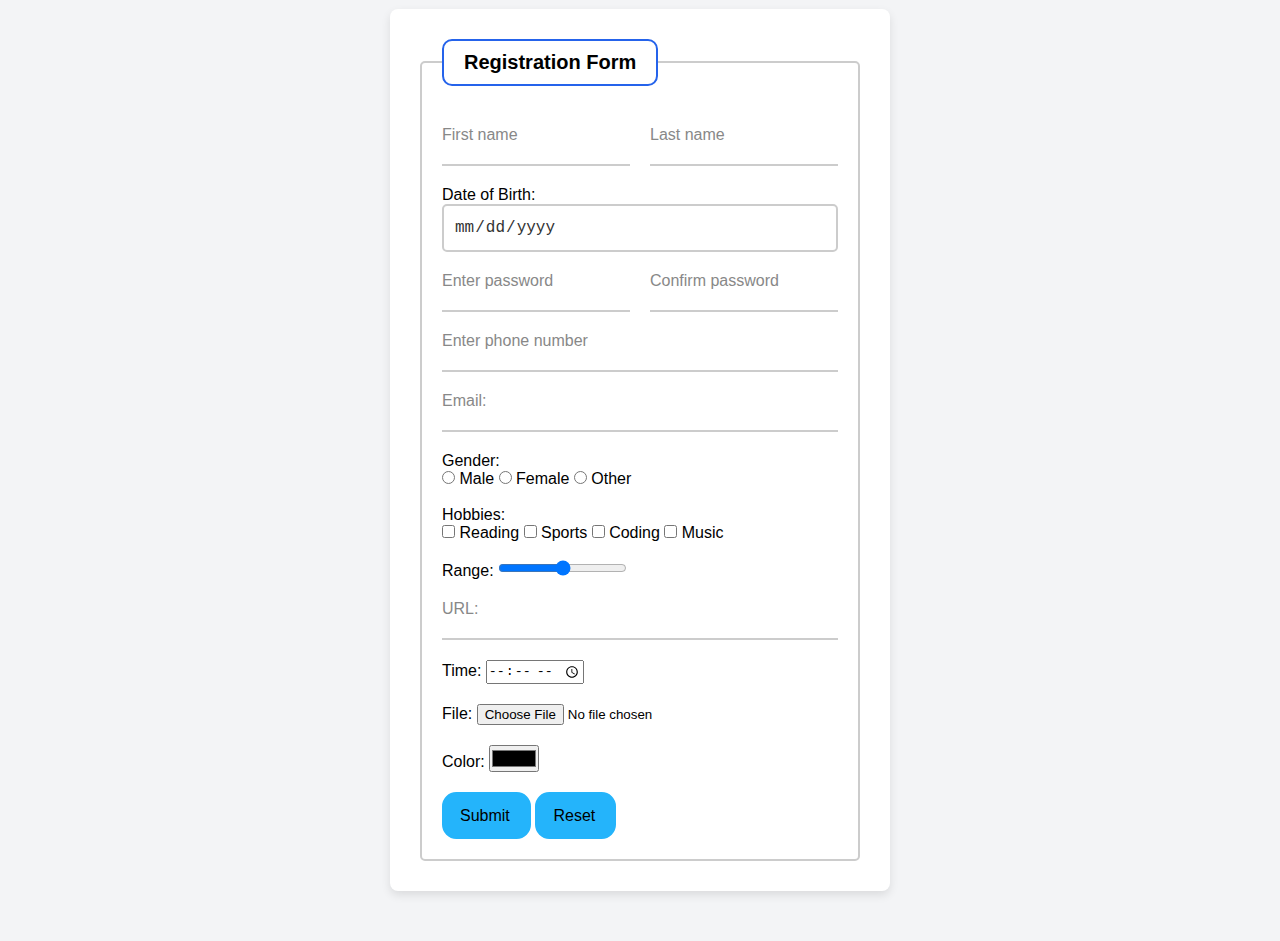
<file: Form/index.html>
<!DOCTYPE html>
<html lang="en">
<head>
    <meta charset="UTF-8">
    <meta name="viewport" content="width=device-width, initial-scale=1.0">
    <link rel="stylesheet" href="style.css">
    <title>Registration Form</title>
</head>
<body>

    <div class="container">
        <form class="registration-form">
            <fieldset>
                <legend class="legend">Registration Form</legend>
                
                <!-- Name Section -->
                <div class="grid-layout">
                    <div class="input-group">
                        <input type="text" id="firstname" name="firstname" class="input-field" placeholder=" " required>
                        <label for="firstname" class="input-label">First name</label>
                    </div>
                    <div class="input-group">
                        <input type="text" id="lastname" name="lastname" class="input-field" placeholder=" " required>
                        <label for="lastname" class="input-label">Last name</label>
                    </div>
                    
                </div>

                <!-- Date of Birth Section -->
                <div class="input-group">
                    <label for="date">Date of Birth:</label>
                    <input type="date" id="date" name="dob" min="1925-01-01" max="2025-04-21">
                </div>
                
                <!-- Password Section -->
                <div class="grid-layout">
                    <div class="input-group">
                        <input type="password" name="password" id="password" class="input-field" placeholder=" " minlength="8" maxlength="16" title="Must be 8-16 characters long" required>
                        <label for="password" class="input-label">Enter password</label>
                    </div>
                    <div class="input-group">
                        <input type="password" name="confirmpassword" id="cpassword" class="input-field" placeholder=" " minlength="8" maxlength="16" title="Must be 8-16 characters long" required>
                        <label for="cpassword" class="input-label">Confirm password</label>
                    </div>
                </div>

                <!-- Phone Section -->
                <div class="input-group">
                    <input type="tel" id="number" name="number" class="input-field" placeholder=" " pattern="[+0-9\- ]+$" minlength="10" maxlength="15" required>
                    <label for="number" class="input-label">Enter phone number</label>
                </div>
                    
                
                <!-- Email Section -->
                <div class="input-group">
                    <input type="email" id="email" name="email"class="input-field" placeholder=" " required>
                    <label for="email" class="input-label">Email:</label>
                </div>
                
                <!-- Gender Section -->
               <div>
                   <label class="">Gender:</label><br>
                       <div class="radio-group">
                           <input type="radio" id="male" name="gender" value="Male">
                           <label for="male">Male</label>

                           <input type="radio" id="female" name="gender" value="Female">
                           <label for="female">Female</label>

                           <input type="radio" id="other" name="gender" value="Other">
                           <label for="other">Other</label>
                       </div>
                </div><br>

                <!-- Hobbies Section -->
                <div class="">
                    <label>Hobbies:</label><br>
                        <div class="checkbox-group">
                            <input type="checkbox" id="reading" name="Hobbies" value="Reading">
                            <label for="reading">Reading</label>

                            <input type="checkbox" id="sports" name="Hobbies" value="Sports">
                            <label for="sports">Sports</label>

                            <input type="checkbox" id="coding" name="Hobbies" value="Coding">
                            <label for="coding">Coding</label>

                            <input type="checkbox" id="music" name="Hobbies" value="Music">
                            <label for="music">Music</label>
                        </div>
                </div><br>

                <!-- Range Section -->
                <div class="input-group">
                  <label for="range">Range:</label>
                  <input type="range" id="range" name="range" min="0" max="100" step="1">
                </div>

                <!-- URL Section -->
                <div class="input-group">
                    <input type="url" id="url" name="url" class="input-field" placeholder=" ">
                    <label for="url" class="input-label">URL:</label>
                </div>

               <!-- Time Section -->
                <div class="input-group">
                   <label for="time">Time:</label>
                   <input type="time" id="time" name="time">
               </div>

                <!-- File Section -->
                <div class="input-group">
                    <label for="file">File:</label>
                    <input type="file" id="file" name="file">
                </div>

                <!-- Color Section -->
                <div class="input-group">
                    <label for="color">Color:</label>
                    <input type="color" id="color" name="color">
                </div>

                <!-- Submit and Reset Section -->
                <div>
                    <input type="submit" value="Submit" class="button">
                    <input type="reset" value="Reset" class="button">
                </div>
            </fieldset>
        </form>
    </div>

</body>
</html>
</file>
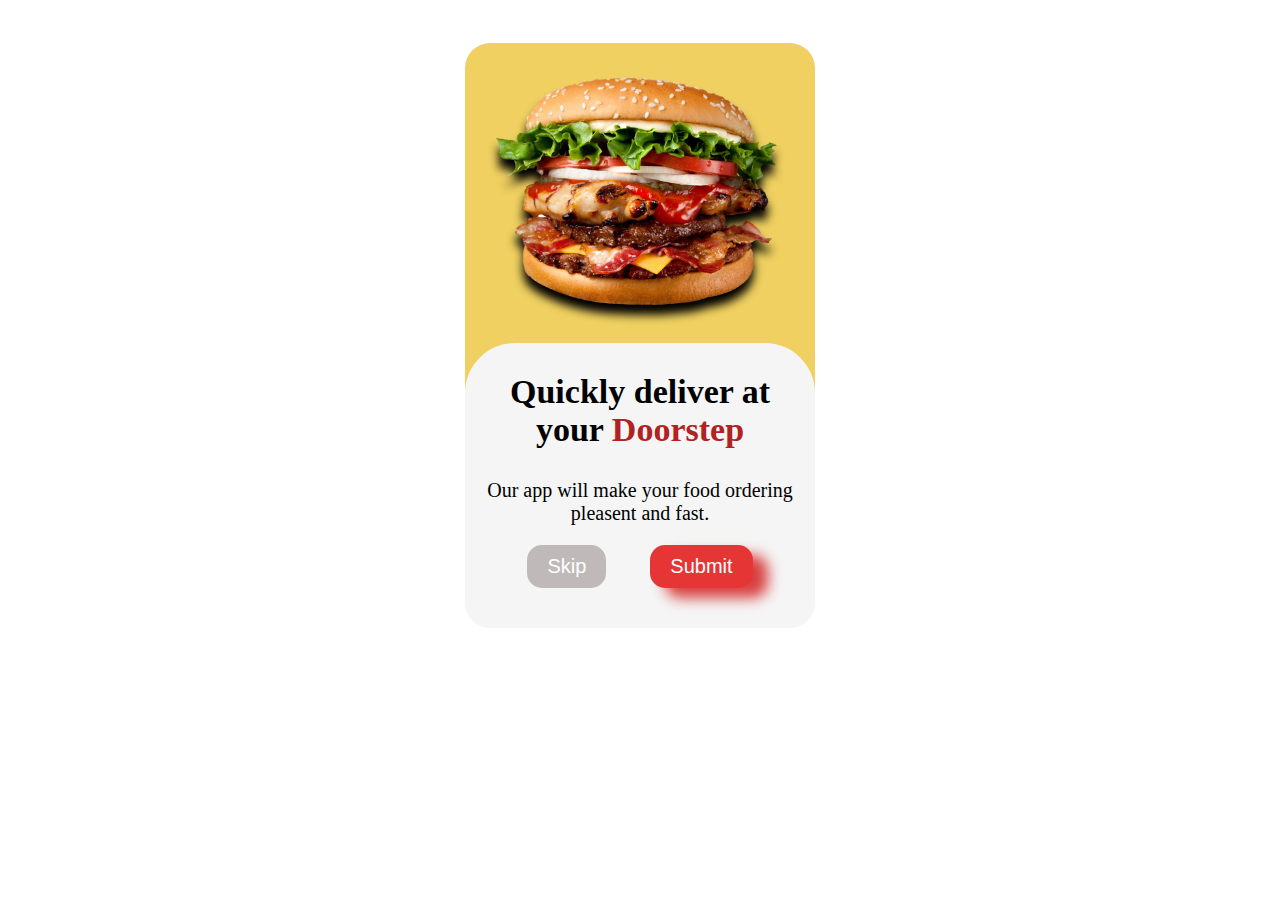
<file: Hamburger/index.html>
<!DOCTYPE html>
<html lang="en">
<head>
    <meta charset="UTF-8">
    <meta name="viewport" content="width=device-width, initial-scale=1.0">
    <link rel="stylesheet" href="style.css">
    <title>Food order</title>
</head>
<body>
    <section class="container">
        <div class="Hamburger">
            <div class="image">
                <img src="image/hamburger.png" alt="Hamburger" class="hamburger">
            </div>
            <div class="detail">
                <h1>Quickly deliver at your <span> Doorstep </span></h1>
                <p>Our app will make your food ordering pleasent and fast.</p>

                <div class="button">
                    <button class="skip-button" id="skip-btn">Skip</button>
                    <button class="order-button" id="order-btn">Submit</button>
                </div>
            </div>
        </div>
    </section>
</body>
</html>
</file>
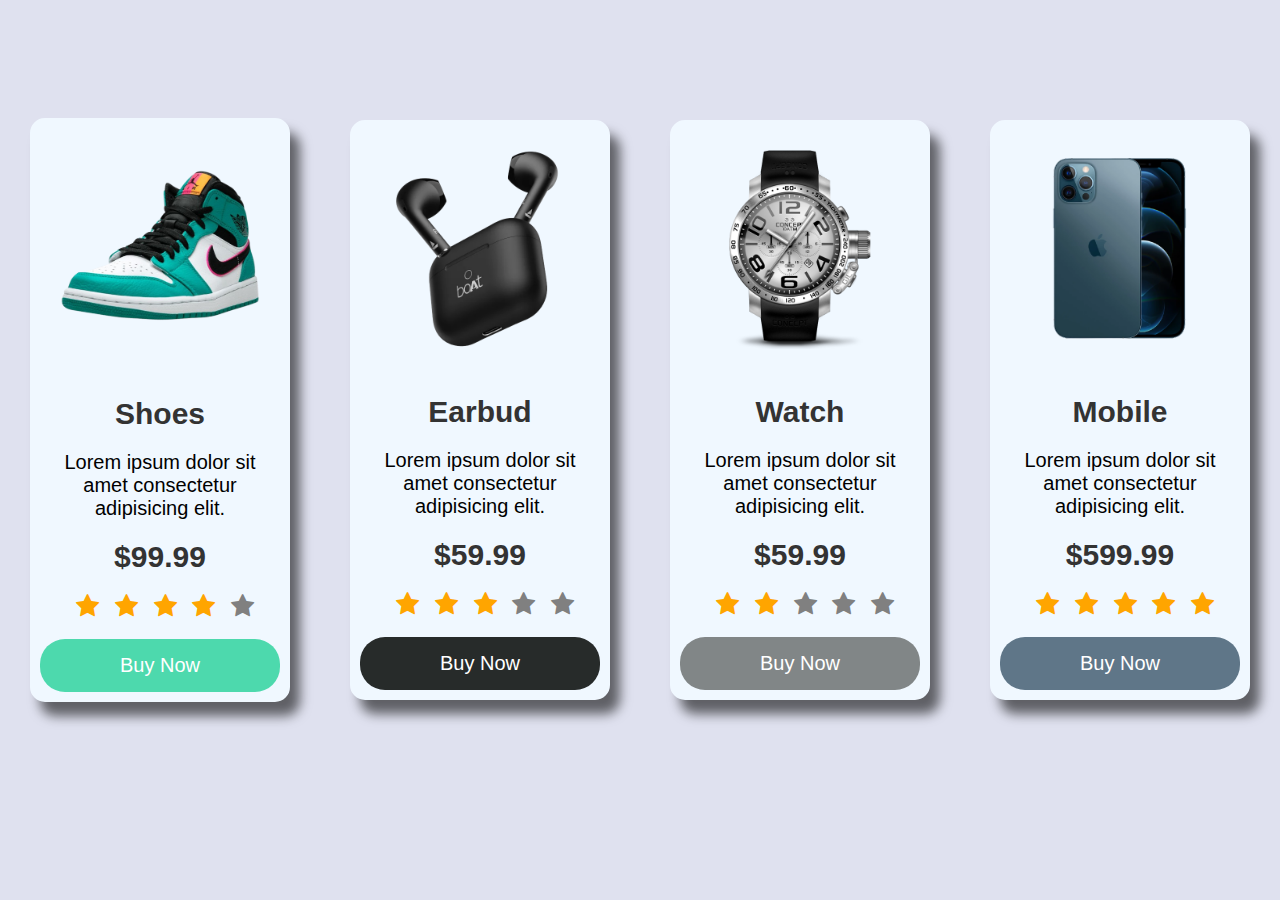
<file: Shop items/index.html>
<!DOCTYPE html>
<html lang="en">
<head>
    <meta charset="UTF-8">
    <meta name="viewport" content="width=device-width, initial-scale=1.0">
    <link rel="stylesheet" href="https://cdnjs.cloudflare.com/ajax/libs/font-awesome/4.7.0/css/font-awesome.min.css">
    <link rel="stylesheet" href="style.css">
    <title>E-commerce site</title>
</head>
<body>

    <section class="section">
        <div class="container">
            <!-- for shoe section -->
            <div class="items">
                <div class="image">
                    <img src="shoes.png" alt="shoe" class="shoe">
                </div>
                <div class="details">
                    <h1>Shoes</h1>
                    <p>Lorem ipsum dolor sit amet consectetur adipisicing elit.</p>
                    <p class="price">$99.99</p>
                    <span class="fa fa-star checked"></span>
                    <span class="fa fa-star checked"></span>
                    <span class="fa fa-star checked"></span>
                    <span class="fa fa-star checked"></span>
                    <span class="fa fa-star"></span>
                </div>
                <button class="buy-button" id="shoe-btn">Buy Now</button>
            </div>

            <!-- for earbud section -->
            <div class="items">
                <div class="image">
                    <img src="earbud.webp" alt="Earbuds" class="earbud">
                </div>
                <div class="details">
                    <h1>Earbud</h1>
                    <p>Lorem ipsum dolor sit amet consectetur adipisicing elit.</p>
                    <p class="price">$59.99</p>
                    <span class="fa fa-star checked"></span>
                    <span class="fa fa-star checked"></span>
                    <span class="fa fa-star checked"></span>
                    <span class="fa fa-star"></span>
                    <span class="fa fa-star"></span>
                </div>
                <button class="buy-button" id="earbud-btn">Buy Now</button>
            </div>

            <!-- for watch section -->
            <div class="items">
                <div class="image">
                    <img src="watch.png" alt="watch" class="watch">
                </div>
                <div class="details">
                    <h1>Watch</h1>
                    <p>Lorem ipsum dolor sit amet consectetur adipisicing elit.</p>
                    <p class="price">$59.99</p>
                    <span class="fa fa-star checked"></span>
                    <span class="fa fa-star checked"></span>
                    <span class="fa fa-star"></span>
                    <span class="fa fa-star"></span>
                    <span class="fa fa-star"></span>
                </div>
                <button class="buy-button" id="watch-btn">Buy Now</button>
            </div>

            <!-- for phone section -->
            <div class="items">
                <div class="image">
                    <img src="Iphone.png" alt="Iphone" class="mobile">
                </div>
                <div class="details">
                    <h1>Mobile</h1>
                    <p>Lorem ipsum dolor sit amet consectetur adipisicing elit.</p>
                    <p class="price">$599.99</p>
                    <span class="fa fa-star checked"></span>
                    <span class="fa fa-star checked"></span>
                    <span class="fa fa-star checked"></span>
                    <span class="fa fa-star checked"></span>
                    <span class="fa fa-star checked"></span>
                </div>
                <button class="buy-button" id="mobile-btn">Buy Now</button>
            </div>
        </div>
    </section>
</body>
</html>
</file>
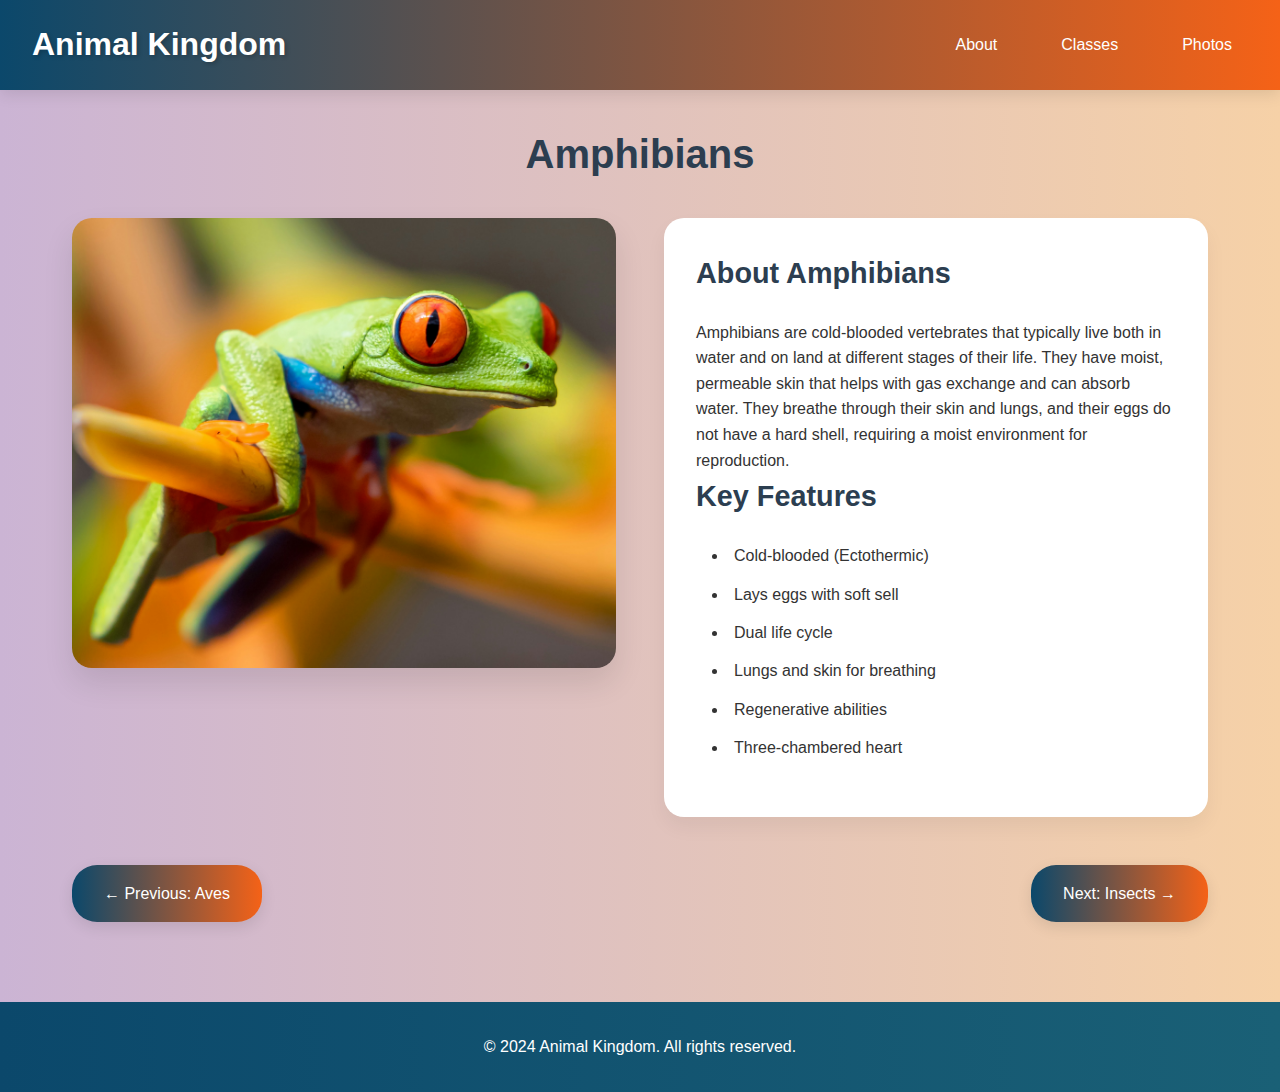
<file: Animal Kingdom/amphibians.html>
<!DOCTYPE html>
<html lang="en">
<head>
    <meta charset="UTF-8">
    <meta name="viewport" content="width=device-width, initial-scale=1.0">
    <title>Mammals - Animal Kingdom</title>
    <link rel="stylesheet" href="style.css">
</head>
<body>
    <nav>
        <a href="index.html" class="nav-title">Animal Kingdom</a>
        <div class="hamburger" onclick="this.classList.toggle('active'); document.querySelector('.nav-links').classList.toggle('active')">
            <span></span>
            <span></span>
            <span></span>
        </div>
        <div class="nav-links">
            <a href="index.html#about" onclick="closeMenu()">About</a>
            <a href="index.html#classes" onclick="closeMenu()">Classes</a>
            <a href="photos.html" onclick="closeMenu()">Photos</a>
        </div>
    </nav>
    
    <main class="detail-page">
        <h2>Amphibians</h2>
        
        <div class="detail-content">
            <img src="frog.jpg" alt="Frog" class="feature-image">
            
            <div class="info-section">
                <h3>About Amphibians</h3>
                <p>Amphibians are cold-blooded vertebrates that typically live both in water and on land at different stages of their life. They have moist, permeable skin that helps with gas exchange and can absorb water. They breathe through their skin and lungs, and their eggs do not have a hard shell, requiring a moist environment for reproduction.</p>
                
                <h3>Key Features</h3>
                <ul>
                    <li>Cold-blooded (Ectothermic)</li>
                    <li>Lays eggs with soft sell</li>
                    <li>Dual life cycle</li>
                    <li>Lungs and skin for breathing</li>
                    <li>Regenerative abilities</li>
                    <li>Three-chambered heart</li>
                </ul>
            </div>
        </div>

        <div class="navigation-buttons">
            <a href="aves.html" class="nav-button">← Previous: Aves</a>
            <a href="insects.html" class="nav-button">Next: Insects →</a>
        </div>
    </main>

    <footer>
        <p>© 2024 Animal Kingdom. All rights reserved.</p>
    </footer>

    <script>
        function closeMenu() {
            document.querySelector('.hamburger').classList.remove('active');
            document.querySelector('.nav-links').classList.remove('active');
        }
    </script>
</body>
</html>
</file>
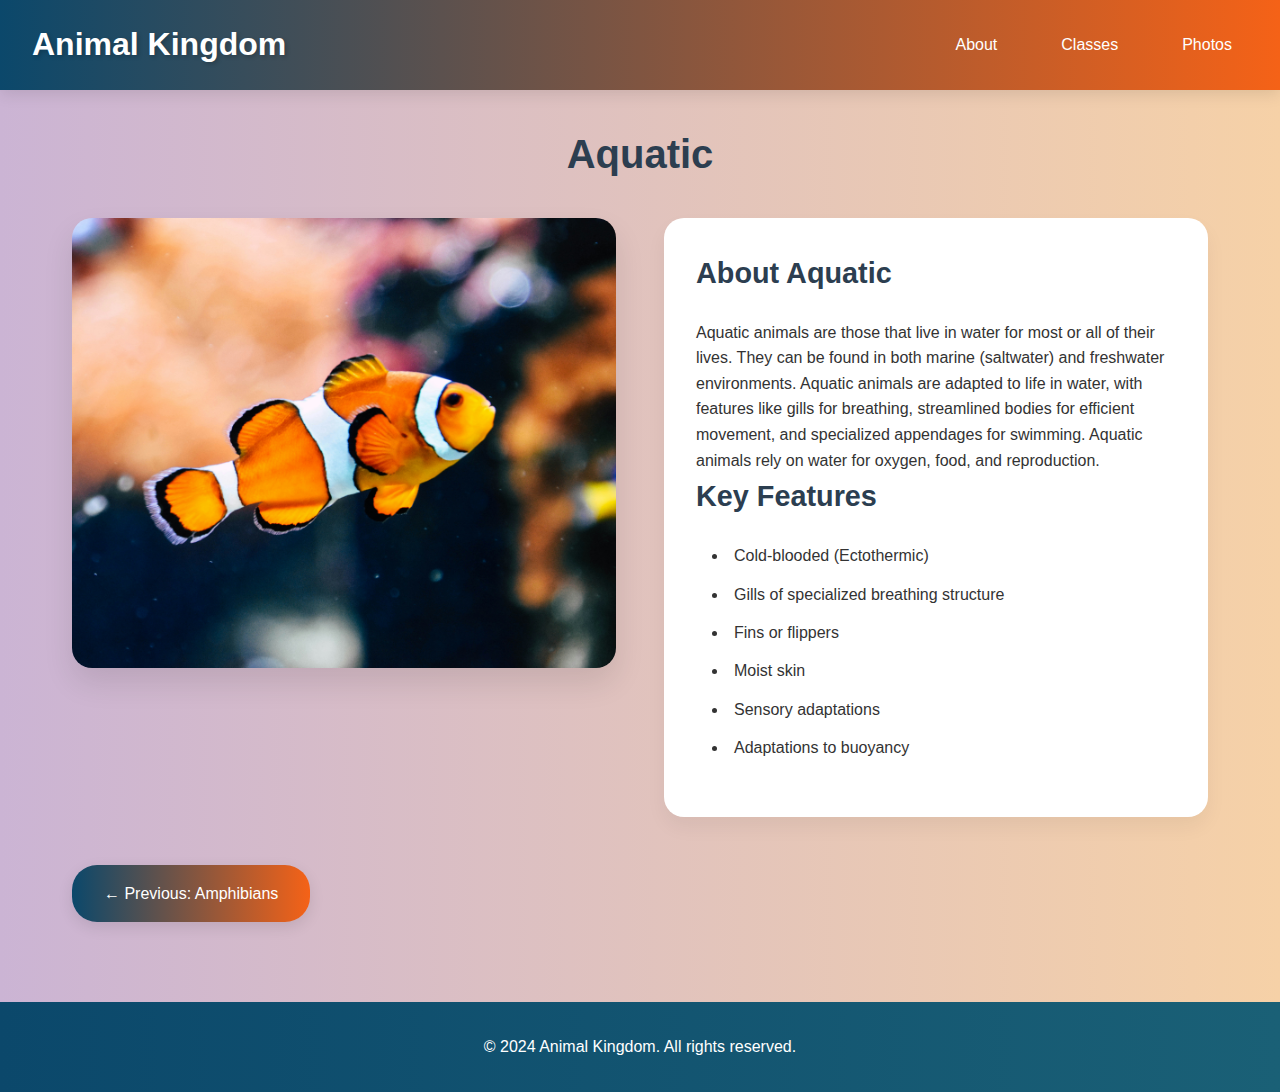
<file: Animal Kingdom/aquatic.html>
<!DOCTYPE html>
<html lang="en">
<head>
    <meta charset="UTF-8">
    <meta name="viewport" content="width=device-width, initial-scale=1.0">
    <title>Mammals - Animal Kingdom</title>
    <link rel="stylesheet" href="style.css">
</head>
<body>
    <nav>
        <a href="index.html" class="nav-title">Animal Kingdom</a>
        <div class="hamburger" onclick="this.classList.toggle('active'); document.querySelector('.nav-links').classList.toggle('active')">
            <span></span>
            <span></span>
            <span></span>
        </div>
        <div class="nav-links">
            <a href="index.html#about" onclick="closeMenu()">About</a>
            <a href="index.html#classes" onclick="closeMenu()">Classes</a>
            <a href="photos.html" onclick="closeMenu()">Photos</a>
        </div>
    </nav>
    
    <main class="detail-page">
        <h2>Aquatic</h2>
        
        <div class="detail-content">
            <img src="fish.jpg" alt="Clown Fish" class="feature-image">
            
            <div class="info-section">
                <h3>About Aquatic</h3>
                <p>Aquatic animals are those that live in water for most or all of their lives. They can be found in both marine (saltwater) and freshwater environments. Aquatic animals are adapted to life in water, with features like gills for breathing, streamlined bodies for efficient movement, and specialized appendages for swimming. Aquatic animals rely on water for oxygen, food, and reproduction.</p>
                
                <h3>Key Features</h3>
                <ul>
                    <li>Cold-blooded (Ectothermic)</li>
                    <li>Gills of specialized breathing structure</li>
                    <li>Fins or flippers</li>
                    <li>Moist skin</li>
                    <li>Sensory adaptations</li>
                    <li>Adaptations to buoyancy</li>
                </ul>
            </div>
        </div>

        <div class="navigation-buttons">
            <a href="amphibians.html" class="nav-button">← Previous: Amphibians</a>
        </div>
    </main>

    <footer>
        <p>© 2024 Animal Kingdom. All rights reserved.</p>
    </footer>

    <script>
        function closeMenu() {
            document.querySelector('.hamburger').classList.remove('active');
            document.querySelector('.nav-links').classList.remove('active');
        }
    </script>
</body>
</html>
</file>
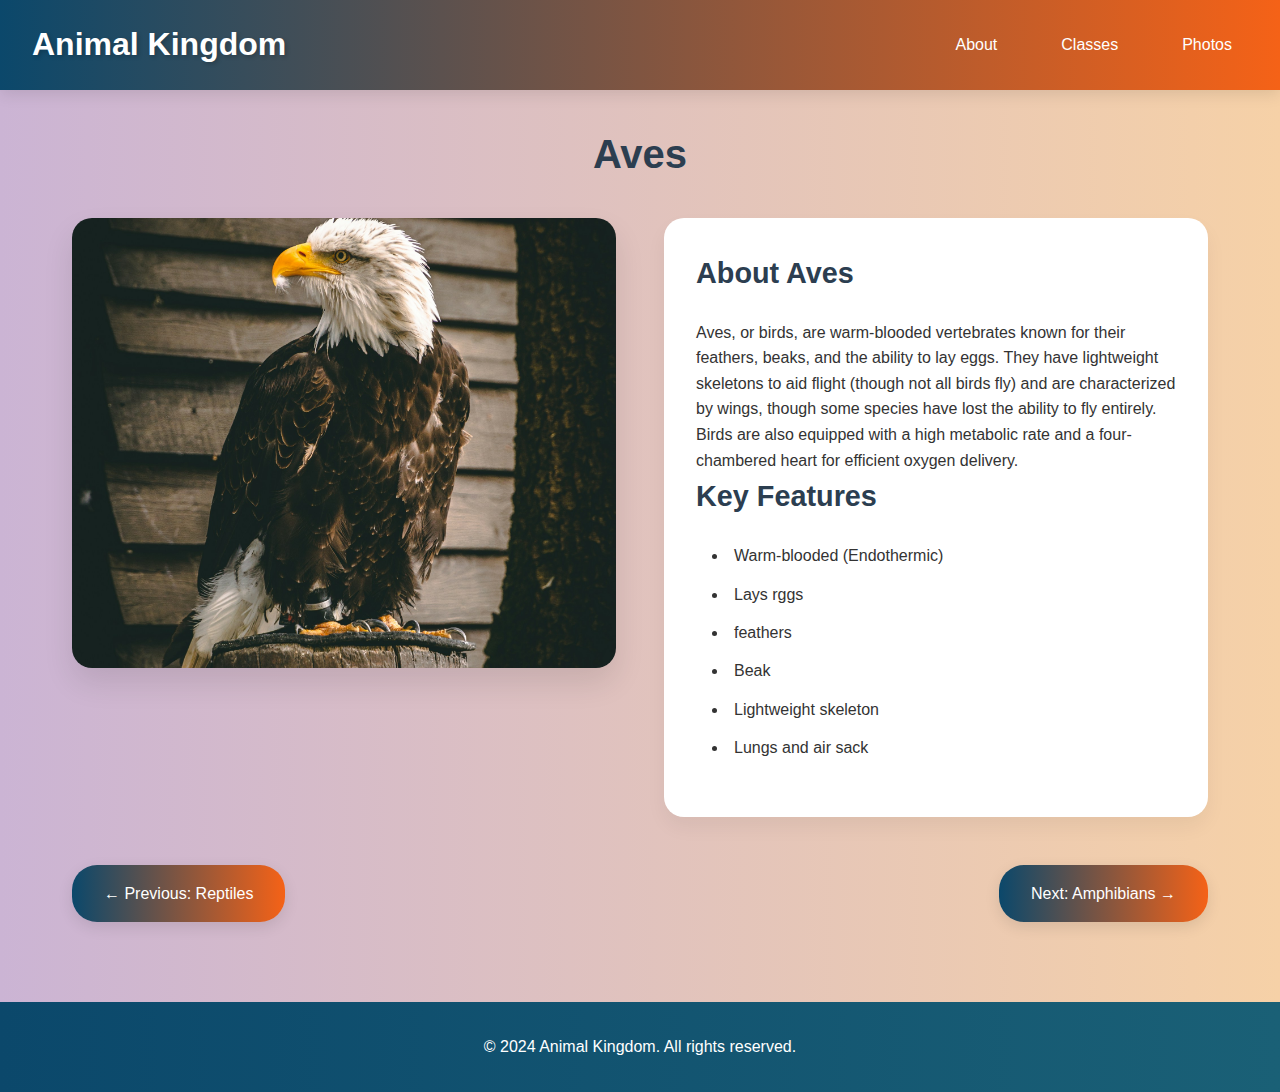
<file: Animal Kingdom/aves.html>
<!DOCTYPE html>
<html lang="en">
<head>
    <meta charset="UTF-8">
    <meta name="viewport" content="width=device-width, initial-scale=1.0">
    <title>Mammals - Animal Kingdom</title>
    <link rel="stylesheet" href="style.css">
</head>
<body>
    <nav>
        <a href="index.html" class="nav-title">Animal Kingdom</a>
        <div class="hamburger" onclick="this.classList.toggle('active'); document.querySelector('.nav-links').classList.toggle('active')">
            <span></span>
            <span></span>
            <span></span>
        </div>
        <div class="nav-links">
            <a href="index.html#about" onclick="closeMenu()">About</a>
            <a href="index.html#classes" onclick="closeMenu()">Classes</a>
            <a href="photos.html" onclick="closeMenu()">Photos</a>
        </div>
    </nav>
    
    <main class="detail-page">
        <h2>Aves</h2>
        
        <div class="detail-content">
            <img src="eagle.jpg" alt="Eagle" class="feature-image">
            
            <div class="info-section">
                <h3>About Aves</h3>
                <p>Aves, or birds, are warm-blooded vertebrates known for their feathers, beaks, and the ability to lay eggs. They have lightweight skeletons to aid flight (though not all birds fly) and are characterized by wings, though some species have lost the ability to fly entirely. Birds are also equipped with a high metabolic rate and a four-chambered heart for efficient oxygen delivery.</p>
                
                <h3>Key Features</h3>
                <ul>
                    <li>Warm-blooded (Endothermic)</li>
                    <li>Lays rggs</li>
                    <li>feathers</li>
                    <li>Beak</li>
                    <li>Lightweight skeleton</li>
                    <li>Lungs and air sack</li>
                </ul>
            </div>
        </div>

        <div class="navigation-buttons">
            <a href="reptiles.html" class="nav-button">← Previous: Reptiles</a>
            <a href="amphibians.html" class="nav-button">Next: Amphibians →</a>
        </div>
    </main>

    <footer>
        <p>© 2024 Animal Kingdom. All rights reserved.</p>
    </footer>

    <script>
        function closeMenu() {
            document.querySelector('.hamburger').classList.remove('active');
            document.querySelector('.nav-links').classList.remove('active');
        }
    </script>
</body>
</html>
</file>
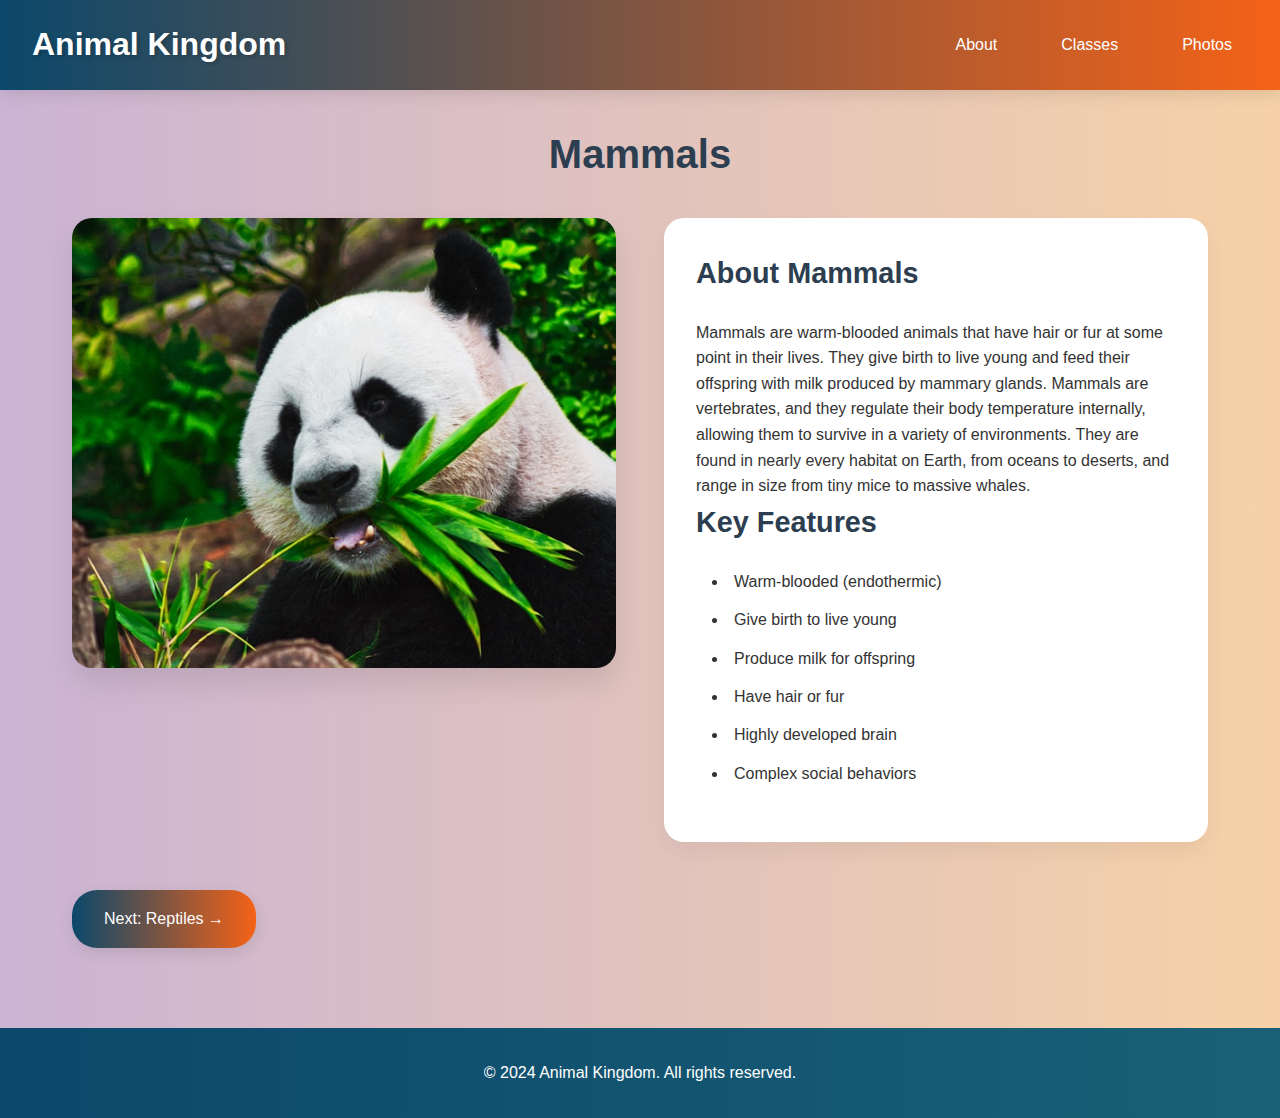
<file: Animal Kingdom/mammals.html>
<!DOCTYPE html>
<html lang="en">
<head>
    <meta charset="UTF-8">
    <meta name="viewport" content="width=device-width, initial-scale=1.0">
    <title>Mammals - Animal Kingdom</title>
    <link rel="stylesheet" href="style.css">
</head>
<body>
    <nav>
        <a href="index.html" class="nav-title">Animal Kingdom</a>
        <div class="hamburger" onclick="this.classList.toggle('active'); document.querySelector('.nav-links').classList.toggle('active')">
            <span></span>
            <span></span>
            <span></span>
        </div>
        <div class="nav-links">
            <a href="index.html#about" onclick="closeMenu()">About</a>
            <a href="index.html#classes" onclick="closeMenu()">Classes</a>
            <a href="photo.html" onclick="closeMenu()">Photos</a>
        </div>
    </nav>
    
    <main class="detail-page">
        <h2>Mammals</h2>
        
        <div class="detail-content">
            <img src="panda.jpg" alt="Snake" class="feature-image">
            
            <div class="info-section">
                <h3>About Mammals</h3>
                <p>Mammals are warm-blooded animals that have hair or fur at some point in their lives. They give birth to live young and feed their offspring with milk produced by mammary glands. Mammals are vertebrates, and they regulate their body temperature internally, allowing them to survive in a variety of environments. They are found in nearly every habitat on Earth, from oceans to deserts, and range in size from tiny mice to massive whales.</p>
                
                <h3>Key Features</h3>
                <ul>
                    <li>Warm-blooded (endothermic)</li>
                    <li>Give birth to live young</li>
                    <li>Produce milk for offspring</li>
                    <li>Have hair or fur</li>
                    <li>Highly developed brain</li>
                    <li>Complex social behaviors</li>
                </ul>
            </div>
        </div>

        <div class="navigation-buttons">
            <a href="reptiles.html" class="nav-button">Next: Reptiles →</a>
        </div>
    </main>

    <footer>
        <p>© 2024 Animal Kingdom. All rights reserved.</p>
    </footer>

    <script>
        function closeMenu() {
            document.querySelector('.hamburger').classList.remove('active');
            document.querySelector('.nav-links').classList.remove('active');
        }
    </script>
</body>
</html>
</file>
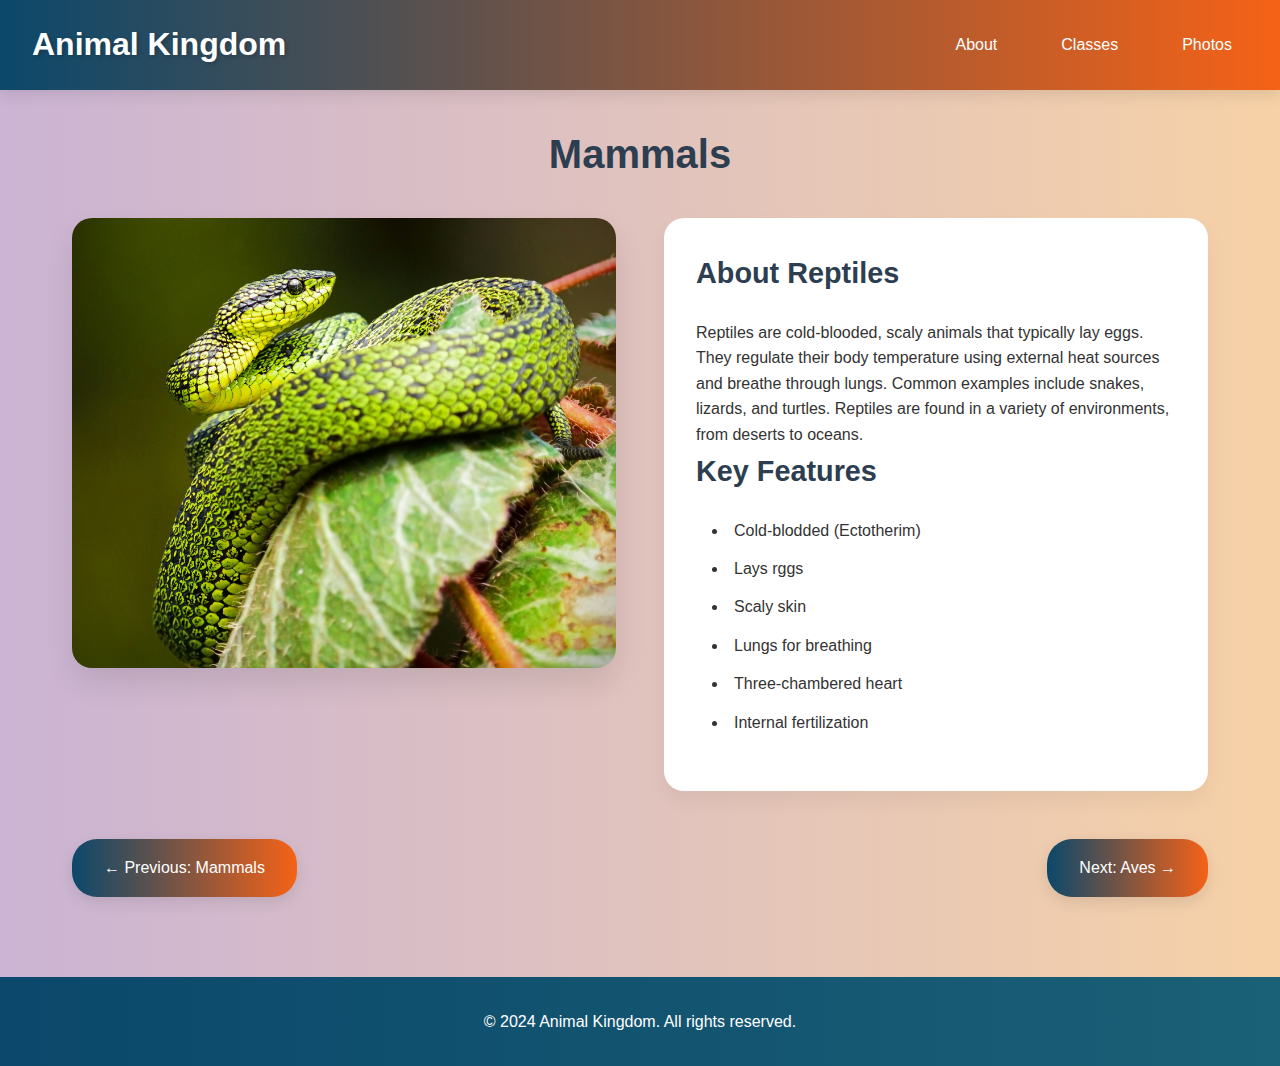
<file: Animal Kingdom/reptiles.html>
<!DOCTYPE html>
<html lang="en">
<head>
    <meta charset="UTF-8">
    <meta name="viewport" content="width=device-width, initial-scale=1.0">
    <title>Mammals - Animal Kingdom</title>
    <link rel="stylesheet" href="style.css">
</head>
<body>
    <nav>
        <a href="index.html" class="nav-title">Animal Kingdom</a>
        <div class="hamburger" onclick="this.classList.toggle('active'); document.querySelector('.nav-links').classList.toggle('active')">
            <span></span>
            <span></span>
            <span></span>
        </div>
        <div class="nav-links">
            <a href="index.html#about" onclick="closeMenu()">About</a>
            <a href="index.html#classes" onclick="closeMenu()">Classes</a>
            <a href="photos.html" onclick="closeMenu()">Photos</a>
        </div>
    </nav>
    
    <main class="detail-page">
        <h2>Mammals</h2>
        
        <div class="detail-content">
            <img src="snake.jpg" alt="Snake" class="feature-image">
            
            <div class="info-section">
                <h3>About Reptiles</h3>
                <p>Reptiles are cold-blooded, scaly animals that typically lay eggs. They regulate their body temperature using external heat sources and breathe through lungs. Common examples include snakes, lizards, and turtles. Reptiles are found in a variety of environments, from deserts to oceans.</p>
                
                <h3>Key Features</h3>
                <ul>
                    <li>Cold-blodded (Ectotherim)</li>
                    <li>Lays rggs</li>
                    <li>Scaly skin</li>
                    <li>Lungs for breathing</li>
                    <li>Three-chambered heart</li>
                    <li>Internal fertilization</li>
                </ul>
            </div>
        </div>

        <div class="navigation-buttons">
            <a href="mammals.html" class="nav-button">← Previous: Mammals</a>
            <a href="aves.html" class="nav-button">Next: Aves →</a>
        </div>
    </main>

    <footer>
        <p>© 2024 Animal Kingdom. All rights reserved.</p>
    </footer>

    <script>
        function closeMenu() {
            document.querySelector('.hamburger').classList.remove('active');
            document.querySelector('.nav-links').classList.remove('active');
        }
    </script>
</body>
</html>
</file>
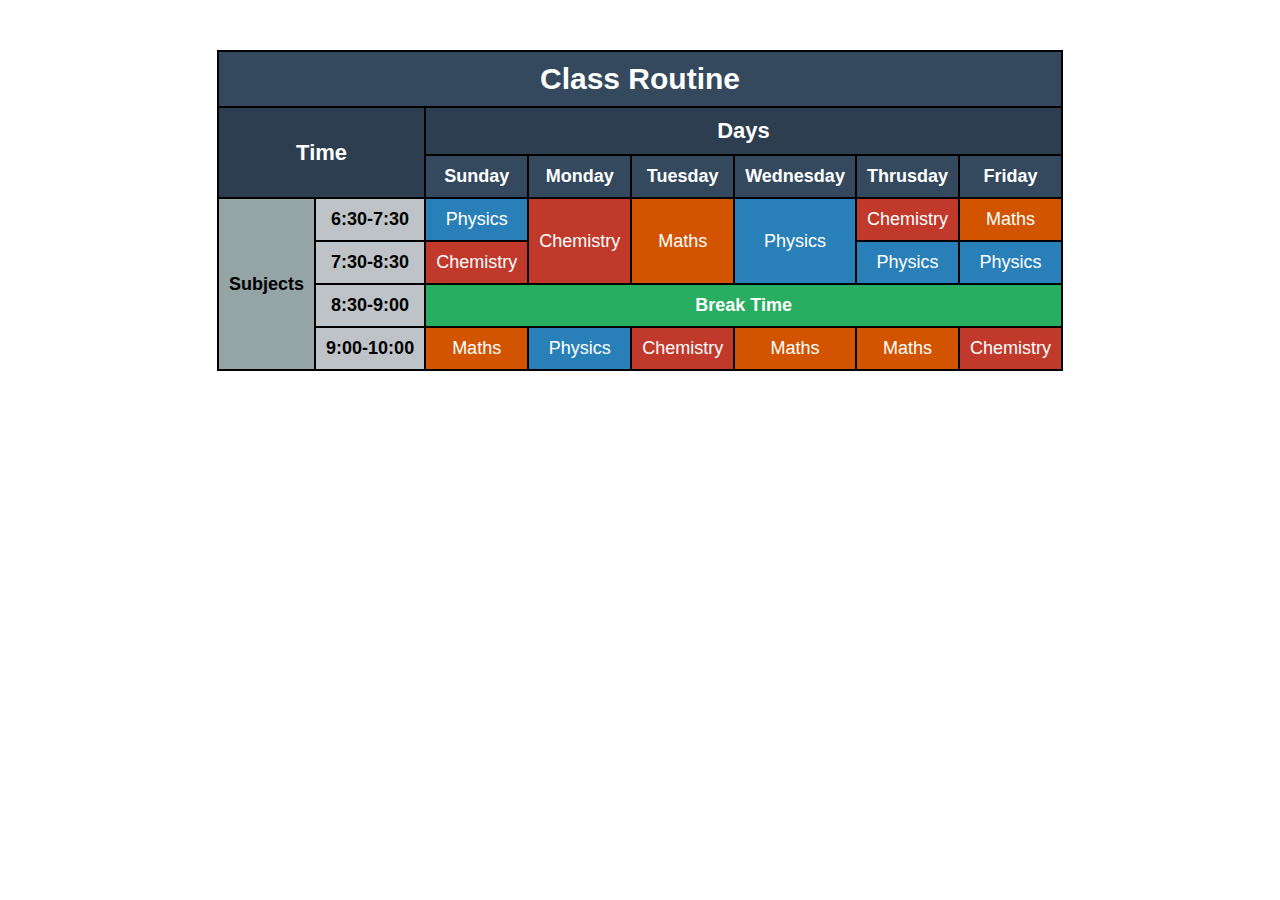
<file: Class_Routine/Class Routine.html>
<!DOCTYPE html>
<html lang="en">
<head>
    <title>Time Table</title>
    <link rel="stylesheet" href="style.css">
</head>
<body>
    <Table>
        <tr class="title">
            <th colspan="8">Class Routine</th>
        </tr>
        <tr class="heading">
            <th rowspan="2" colspan="2">Time</th>
            <th colspan="6">Days</th>
        </tr>
        <tr class="Days">
            <th>Sunday</th>
            <th>Monday</th>
            <th>Tuesday</th>
            <th>Wednesday</th>
            <th>Thrusday</th>
            <th>Friday</th>
        </tr>
        <tr>
            <td rowspan="4" class="sub">Subjects</td>
            <td class="time">6:30-7:30</td>
            <td class="physics">Physics</td>
            <td rowspan="2" class="Chemistry">Chemistry</td>
            <td rowspan="2" class="Maths">Maths</td>
            <td rowspan="2" class="physics">Physics</td>
            <td class="Chemistry">Chemistry</td>
            <td class="Maths">Maths</td>
        </tr>
        <tr>
            <td class="time">7:30-8:30</td>
            <td class="Chemistry">Chemistry</td>
            <td class="physics">Physics</td>
            <td class="physics">Physics</td>
        </tr>
        <tr>
            <td class="time">8:30-9:00</td>
            <td colspan="6" class="break">Break Time</td>
        </tr>
        <tr>
            <td class="time">9:00-10:00</td>
            <td class="Maths">Maths</td>
            <td class="physics">Physics</td>
            <td class="Chemistry">Chemistry</td>
            <td class="Maths">Maths</td>
            <td class="Maths">Maths</td>
            <td class="Chemistry">Chemistry</td>
        </tr>
    </Table>
</body>
</html>
</file>
<file: Form/style.css>
/* Global Styles */
* {
    margin: 0;
    padding: 0;
    box-sizing: border-box;
}

html {
    box-sizing: border-box;
}

/* Body */
body {
    font-family: 'Arial', sans-serif;
    background-color: #f3f4f6;
    display: flex;
    justify-content: center;
    align-items: center;
    height: 100vh;
}

/* Form Styles */
.registration-form {
    background-color: #fff;
    border-radius: 8px;
    padding: 30px;
    box-shadow: 0px 4px 10px rgba(0, 0, 0, 0.1);
    width: 50%;
    min-width: 500px;
    margin: 50px auto;
}

fieldset {
    border: 2px solid #ccc;
    border-radius: 5px;
    padding: 20px;
    
}

.legend {
    font-size: 20px;
    font-weight: bold;
    margin-bottom: 20px;
    background-color: white;
    padding: 10px 20px;
    border-radius: 10px;
    display: inline-block;
    border: 2px solid #2563eb;
}

.input-group {
    position: relative;
    margin-bottom: 20px;
}

.input-field {
    width: 100%;
    padding: 10px 0;
    border: none;
    border-bottom: 2px solid #ccc;
    background: transparent;
    font-size: 16px;
    color: #333;
}

.input-field:focus {
    outline: none;
    border-color: #3b82f6;
}

.input-label {
    position: absolute;
    top: 0;
    left: 0;
    font-size: 16px;
    color: #888;
    transition: 0.3s ease;
}



/* Style the DOB input */
.input-group input[type="date"] {
    width: 100%;
    padding: 10px;
    border: 2px solid #ccc;
    border-radius: 5px;
    font-size: 16px;
    color: #333;
    background-color: white;
    cursor: pointer;
    position: relative;
    transition: border-color 0.3s ease;
}

/* Add hover and focus effects */
.input-group input[type="date"]:hover,
.input-group input[type="date"]:focus {
    border-color: #3b82f6;
    outline: none;
}

/* Add a calendar icon */
.input-group {
    position: relative;
}

.input-group input[type="date"]::-webkit-calendar-picker-indicator {
    background-image: url('https://cdn-icons-png.flaticon.com/512/747/747310.png'); /* Calendar icon */
    background-size: contain;
    width: 20px;
    height: 20px;
    cursor: pointer;
}


/* Floating Label */
.input-field:focus ~ .input-label,
.input-field:not(:placeholder-shown) ~ .input-label {
    transform: translateY(-20px);
    font-size: 12px;
    color: #3b82f6;
}

/* Button Styles */
.button {
    border: 2px solid #24b4fb;
    background-color: #24b4fb;
    border-radius: 0.9em;
    cursor: pointer;
    padding: 0.8em 1.2em 0.8em 1em;
    transition: all ease-in-out 0.2s;
    font-size: 16px;
}
  
.button span {
    display: flex;
    justify-content: center;
    align-items: center;
    color: #fff;
    font-weight: 600;
}
  
.button:hover {
    background: linear-gradient(45deg, #1a8cd8, #0077ff);
}

  


/* Responsive Design */
@media (min-width: 400px) {
    .grid-layout {
        display: grid;
        grid-template-columns: repeat(2, 1fr);
        gap: 20px;
    }
}
</file>
<file: Hamburger/style.css>
* {
    padding: 0;
    margin: 0;
    box-sizing: border-box;
}

.container {
    display: flex;
    width: 100%;
    height: 80dvh;
    float: center;
    justify-content: center;
    align-items: center;
 }

 /* .Hamburger {
    width: 350px;
    margin: 30px;
    padding: 20px;
    bottom: 50px;
    position: relative;
    font-size: 20px;
    text-align: center;
    border-radius: 25px;
} */

.image {
    width: 350px;
    height: 350px;
    background-color: #efd060;
    border-top-left-radius: 25px;
    border-top-right-radius: 25px;
}


.image img {
    display: flex;
    margin: 0 auto;
    height: 300px;
    filter: drop-shadow(0 10px 5px #000);
}

.image img:hover {
    transform: scale(1.05);
    transition: all 0.3s ease-in-out;
}

.detail {
    background-color: whitesmoke;
    width: 350px;
    padding: 20px;
    position: relative;
    text-align: center;
    bottom: 50px;
    border-top-left-radius: 50px;
    border-top-right-radius: 50px;
    border-bottom-right-radius: 25px;
    border-bottom-left-radius: 25px;
}

.detail h1 {
    font-size: 34px;
    padding-top: 10px;
    padding-bottom:  30px;
    text-align: center;
}

.detail span {
    color: firebrick;
}

.detail p {
    font-size: 20px;
}

.detail button {
    font-size: 20px;
    margin: 20px;
    padding: 10px 20px;
    border: none;
    color: white;
    float: center;
    justify-content: space-evenly;
    align-items: center;
    border-radius: 15px;
    
}

.detail button:hover {
    transform: scale(1.05);
    transition: all 0.3s ease-in-out;
}

.skip-button {
    background-color: rgb(192, 185, 185);
    color: white;
}

.order-button {
    background-color: #e53535;
    color: black;
    box-shadow: 15px 10px 14px #d83f3f;
}
</file>
<file: Shop items/style.css>
* {
    margin: 0;
    padding: 0;
    box-sizing: border-box;
}
body {
    font-family: 'Poppins', sans-serif;
    background-color: rgba(205, 207, 230, 0.63);
}
.container {
   display: flex;
   height: 80dvh;
   margin: 50px auto;
   float: center;
   justify-content: center;
   align-items: center;
}

.items {
    width: 300px;
    margin: 30px;
    font-size: 20px;
    text-align: center;
    border-radius: 15px;
    background-color: aliceblue;
    border: 10px solid aliceblue;
    box-shadow: 10px 14px 12px rgba(6, 6, 6, 0.587);
}

.items:hover {
    transform: scale(1.05);
    transition: all 0.3s ease-in-out;
}

.image img {
    width: 200px;
    height: auto;
    margin: 20px 0;
    border-radius: 25px;
}

.image img:hover {
    transform: scale(1.05);
    transition: all 0.3s ease-in-out;
}

.details {
    width: fit-content;
    text-align: center;
    font-size: 20px;
}

.details h1 {
    font-size: 30px;
    color: #333;
    text-align: center;
    padding: 20px;
}

.price {
    font-size: 30px;
    color: #333;
    text-align: center;
    padding: 20px;
    font-weight: bolder;
}

.fa {
    color: gray;
    font-size: 25px;
    padding-bottom: 20px;
    margin-left: 10px;
}

.checked {
    color: orange;
}

.buy-button {
    width: 100%;
    padding: 15px;
    color: white;
    border: none;
    border-radius: 25px;
    font-size: 20px;
    cursor: pointer;
    transition: all 0.3s ease-in-out;
}

#shoe-btn {
    background-color: rgba(23, 207, 145, 0.748);
}

#earbud-btn {
    background-color: rgba(14, 17, 16, 0.891);
}

#watch-btn {
    background-color: rgba(92, 96, 95, 0.748);
}

#mobile-btn {
    background-color: rgba(36, 66, 88, 0.714);
}
</file>
<file: Animal Kingdom/style.css>
:root {
    --gradient-1: linear-gradient(to right, #0b486b, #f56217);
    --gradient-2: linear-gradient(to right, #20002c, #cbb4d4);
    --text-color: #333;
    --background-color: #cbb4d4;
}

* {
    margin: 0;
    padding: 0;
    box-sizing: border-box;
}

body {
    font-family: 'Segoe UI', Tahoma, Geneva, Verdana, sans-serif;
    line-height: 1.6;
    color: var(--text-color);
    background: linear-gradient(to right, #cbb4d4, #f6d1a7);
    position: relative;
    min-height: 100vh;
}

nav {
    background: var(--gradient-1);
    padding: 1.2rem 2rem;
    box-shadow: 0 4px 15px rgba(0,0,0,0.1);
    display: flex;
    justify-content: space-between;
    align-items: center;
    position: relative;
}

nav h1, .nav-title {
    color: white;
    font-size: 2rem;
    text-decoration: none;
    font-weight: bold;
    text-shadow: 2px 2px 4px rgba(0,0,0,0.2);
}

.nav-links {
    display: flex;
    gap: 2rem;
}

.nav-links a {
    color: white;
    text-decoration: none;
    font-weight: 500;
    padding: 0.5rem 1rem;
    border-radius: 25px;
    transition: all 0.3s ease;
}

.nav-links a:hover {
    background: rgba(255, 255, 255, 0.2);
    transform: translateY(-2px);
}

.hamburger {
    display: none;
    flex-direction: column;
    gap: 6px;
    cursor: pointer;
    padding: 5px;
    z-index: 100;
}

.hamburger span {
    display: block;
    width: 30px;
    height: 3px;
    background-color: white;
    border-radius: 3px;
    transition: all 0.3s ease;
}

main {
    max-width: 1200px;
    margin: 0 auto;
    padding: 2rem;
}

.hero {
    text-align: center;
    padding: 4rem 2rem;
    background: var(--gradient-2);
    border-radius: 20px;
    margin-bottom: 3rem;
    color: white;
    box-shadow: 0 10px 30px rgba(245, 87, 108, 0.2);
}

.hero h2 {
    font-size: 3rem;
    margin-bottom: 1rem;
    text-shadow: 2px 2px 4px rgba(0,0,0,0.2);
}

.info {
    margin-bottom: 3rem;
    background: white;
    padding: 2.5rem;
    border-radius: 20px;
    box-shadow: 0 10px 30px rgba(0,0,0,0.05);
}

.info h3 {
    color: #2c3e50;
    margin-bottom: 1.5rem;
    font-size: 1.8rem;
}

.info-content {
    display: grid;
    grid-template-columns: 1fr 1fr;
    gap: 3rem;
    font-size: 16px;
    font-weight: 500;
}

.info-text, .info-characteristics {
    grid-column: span 1;
}

.info-image {
    width: 100%;
    height: auto;
    object-fit: cover;
    border-radius: 15px;
    box-shadow: 0 10px 20px rgba(0,0,0,0.1);
}

.classes h3 {
    font-size: 25px;
    font-weight: bold;
}

.class-grid {
    display: grid;
    grid-template-columns: repeat(auto-fit, minmax(280px, 1fr));
    gap: 2.5rem;
    margin-top: 2rem;
}

.class-card {
    background: white;
    border-radius: 20px;
    overflow: hidden;
    box-shadow: 0 15px 30px rgba(0,0,0,0.1);
    transition: all 0.4s ease;
    position: relative;
    text-decoration: none;
    color: var(--text-color);
}

.class-card:hover {
    transform: translateY(-10px);
    box-shadow: 0 20px 40px rgba(0,0,0,0.2);
}

.class-card img {
    width: 100%;
    height: 350px;
    object-fit: cover;
    transition: transform 0.4s ease;
}

.class-card:hover img {
    transform: scale(1.05);
}

.animal-name {
    position: absolute;
    bottom: 10px;
    left: 10px;
    background-color: rgba(0, 0, 0, 0.7);
    color: white;
    padding: 5px;
    font-size: 18px;
    font-weight: bold;
    opacity: 0;
    transition: opacity 0.3s ease;
}

.class-card:hover .animal-name {
    opacity: 1;
}

.class-card h4 {
    padding: 1.2rem;
    text-align: center;
    font-size: 1.4rem;
    background: rgba(255, 255, 255, 0.9);
    margin: 0;
    border-top: 1px solid rgba(0,0,0,0.05);
}

/* Detail Page Styles */
.detail-page {
    padding: 2rem;
}

.detail-page h2 {
    text-align: center;
    margin-bottom: 2rem;
    color: #2c3e50;
    font-size: 2.5rem;
}

.detail-content {
    display: grid;
    grid-template-columns: 1fr 1fr;
    gap: 3rem;
    margin-bottom: 2rem;
}

.feature-image {
    width: 100%;
    height: 450px;
    object-fit: cover;
    border-radius: 20px;
    box-shadow: 0 15px 30px rgba(0,0,0,0.1);
}

.info-section {
    background: white;
    padding: 2rem;
    border-radius: 20px;
    box-shadow: 0 10px 20px rgba(0,0,0,0.05);
}

.info-section h3 {
    color: #2c3e50;
    margin-bottom: 1.5rem;
    font-size: 1.8rem;
}

.info-section ul {
    list-style-position: inside;
    margin-bottom: 1.5rem;
}

.info-section li {
    margin-bottom: 0.8rem;
    padding-left: 1rem;
    position: relative;
}

.info-sections h3 {
    color: #000000;
    margin-bottom: 1.5rem;
    font-size: 1.8rem;
}

.info-sections ul {
    list-style-position: inside;
    margin-bottom: 1.5rem;
}

.info-sections li {
    margin-bottom: 0.8rem;
    padding-left: 1rem;
    position: relative;
}

.navigation-buttons {
    display: flex;
    justify-content: space-between;
    margin-top: 3rem;
}

.nav-button {
    padding: 1rem 2rem;
    background: var(--gradient-1);
    color: white;
    text-decoration: none;
    border-radius: 25px;
    transition: all 0.3s ease;
    font-weight: 500;
    box-shadow: 0 5px 15px rgba(0,0,0,0.1);
}

.nav-button:hover {
    transform: translateY(-3px);
    box-shadow: 0 8px 20px rgba(0,0,0,0.2);
}

footer {
    text-align: center;
    padding: 2rem;
    background: linear-gradient(to right, #0b486b, #1a6076);
    color: white;
    margin-top: 3rem;
}

@media (max-width: 768px) {
    .hamburger {
        display: flex;
    }

    .nav-links {
        display: none;
        position: fixed;
        top: 0;
        left: 0;
        right: 0;
        bottom: 0;
        background: var(--gradient-1);
        flex-direction: column;
        justify-content: center;
        align-items: center;
        gap: 2rem;
        z-index: 90;
        padding: 1rem;
        transition: all 0.3s ease;
    }

    .nav-links.active {
        display: flex;
    }

    .nav-links a {
        font-size: 1.5rem;
        padding: 1rem 2rem;
        width: 80%;
        text-align: center;
        border-radius: 50px;
        background: rgba(255, 255, 255, 0.1);
    }

    .nav-links a:hover {
        background: rgba(255, 255, 255, 0.2);
        transform: scale(1.05);
    }

    .hamburger.active span:nth-child(1) {
        transform: translateY(9px) rotate(45deg);
    }

    .hamburger.active span:nth-child(2) {
        opacity: 0;
    }

    .hamburger.active span:nth-child(3) {
        transform: translateY(-9px) rotate(-45deg);
    }
    
    .detail-content, .info-content {
        grid-template-columns: 1fr;
    }
    
    .navigation-buttons {
        flex-direction: column;
        gap: 1rem;
    }
    
    .nav-button {
        text-align: center;
    }
    
    .hero h2 {
        font-size: 2rem;
    }

    main {
        padding: 1rem;
    }

    .hero {
        padding: 3rem 1.5rem;
        margin-bottom: 2rem;
    }

    .info {
        padding: 0.5rem;
    }

    .info-content {
        grid-template-columns: 1fr;
    }

    .class-grid {
        gap: 1.5rem;
    }

    .feature-image {
        height: 300px;
    }
}
</file>
<file: Class_Routine/style.css>
body {
    font-family: 'Segoe UI', Tahoma, Geneva, Verdana, sans-serif;
}

.title {
    background-color: #34495e;
    color: white;
    font-size: 30px;
    font-weight: bold;
}

.title h1 {
    margin: 0;
    padding: 15px 0;
    text-transform: uppercase;
    letter-spacing: 2px;
}

table {
    margin: 50px auto;
    border-collapse: collapse;
    text-align: center;
    font-size: 18px;
}

th, td {
    border: 2px solid black;
    padding: 10px;
}

.heading {
    background-color: #2c3e50;
    color: white;
    font-size: 22px;
}

.Days {
    background-color: #34495e;
    color: white;
    font-weight: bold;
}

.sub {
    background-color: #95a5a6;
    font-weight: bold;
    color: black;
}

.time {
    background-color: #bdc3c7;
    font-weight: bold;
}

.break {
    background-color: #27ae60;
    color: white;
    font-weight: bold;
}

.physics { 
    background-color: #2980b9; color: white; 
}

.Chemistry { 
    background-color: #c0392b; color: white; 
}

.Maths { 
    background-color: #d35400; color: white; 
}
</file>
